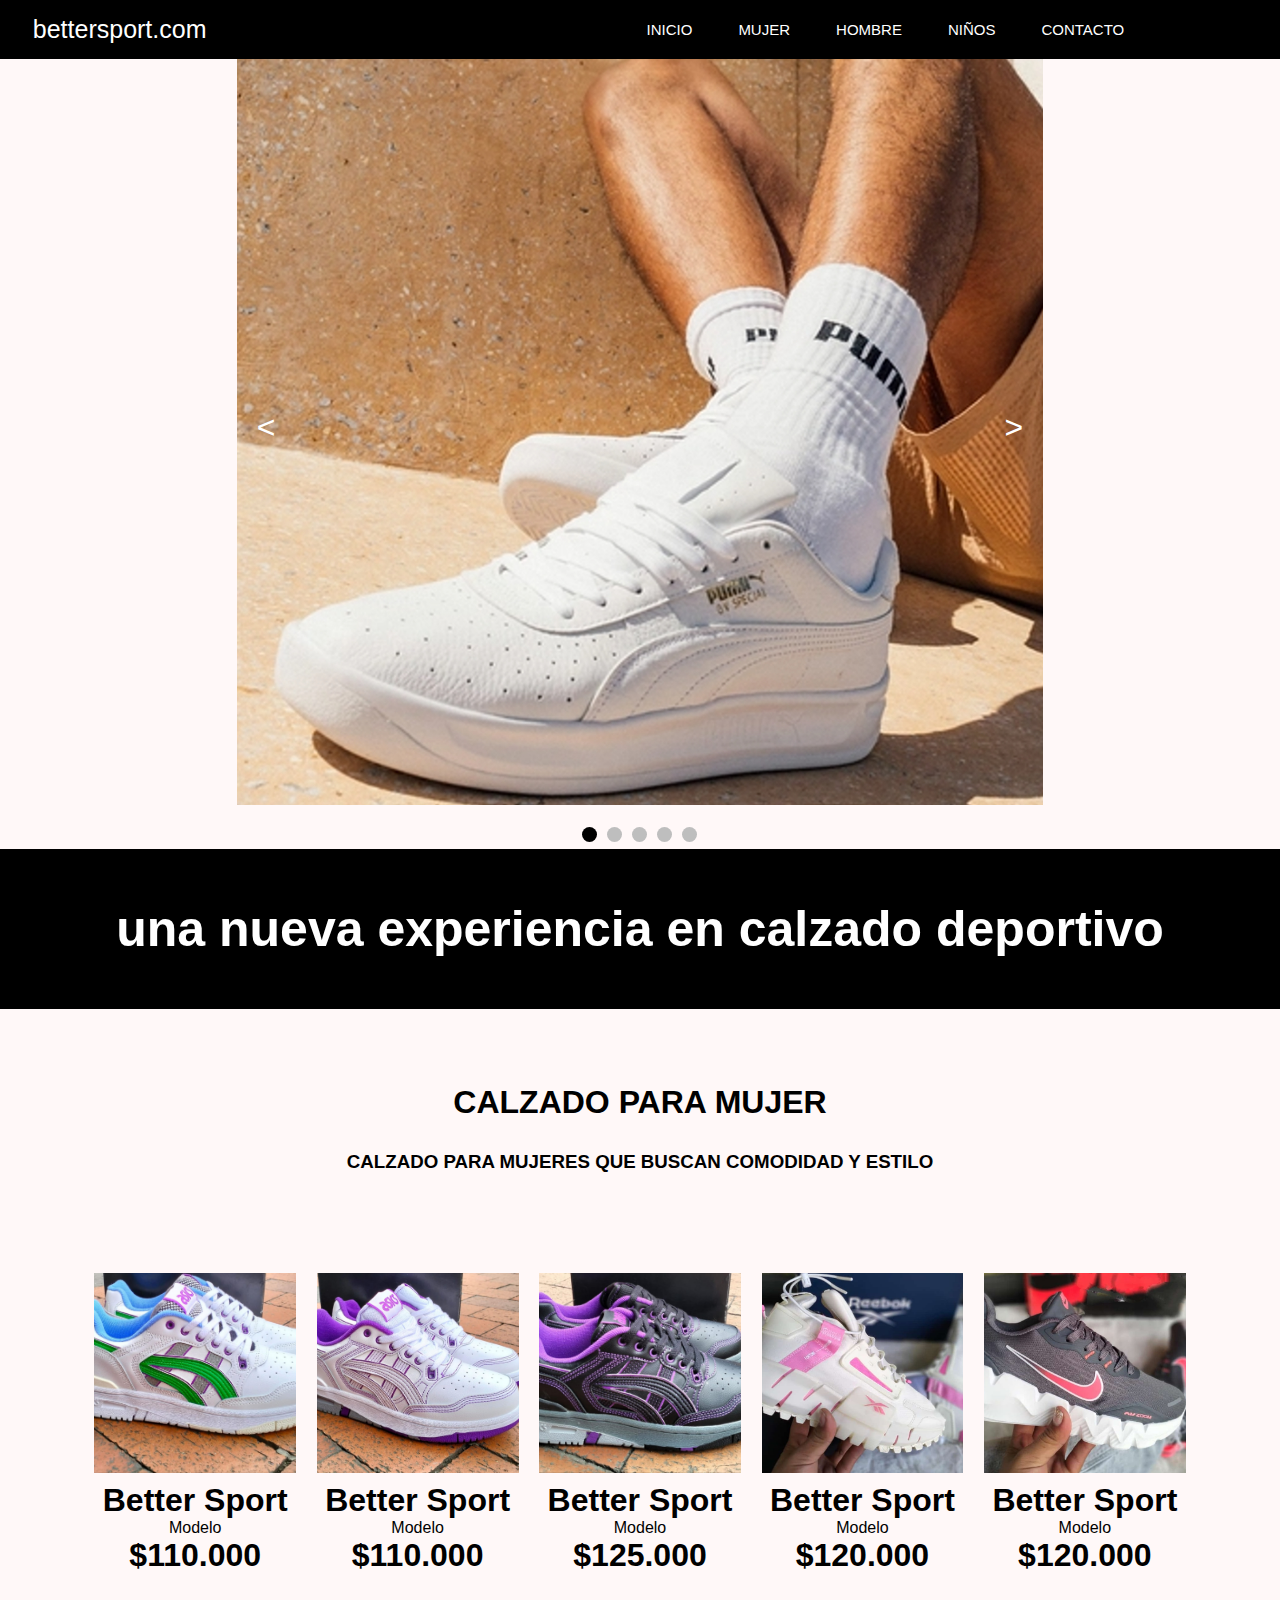
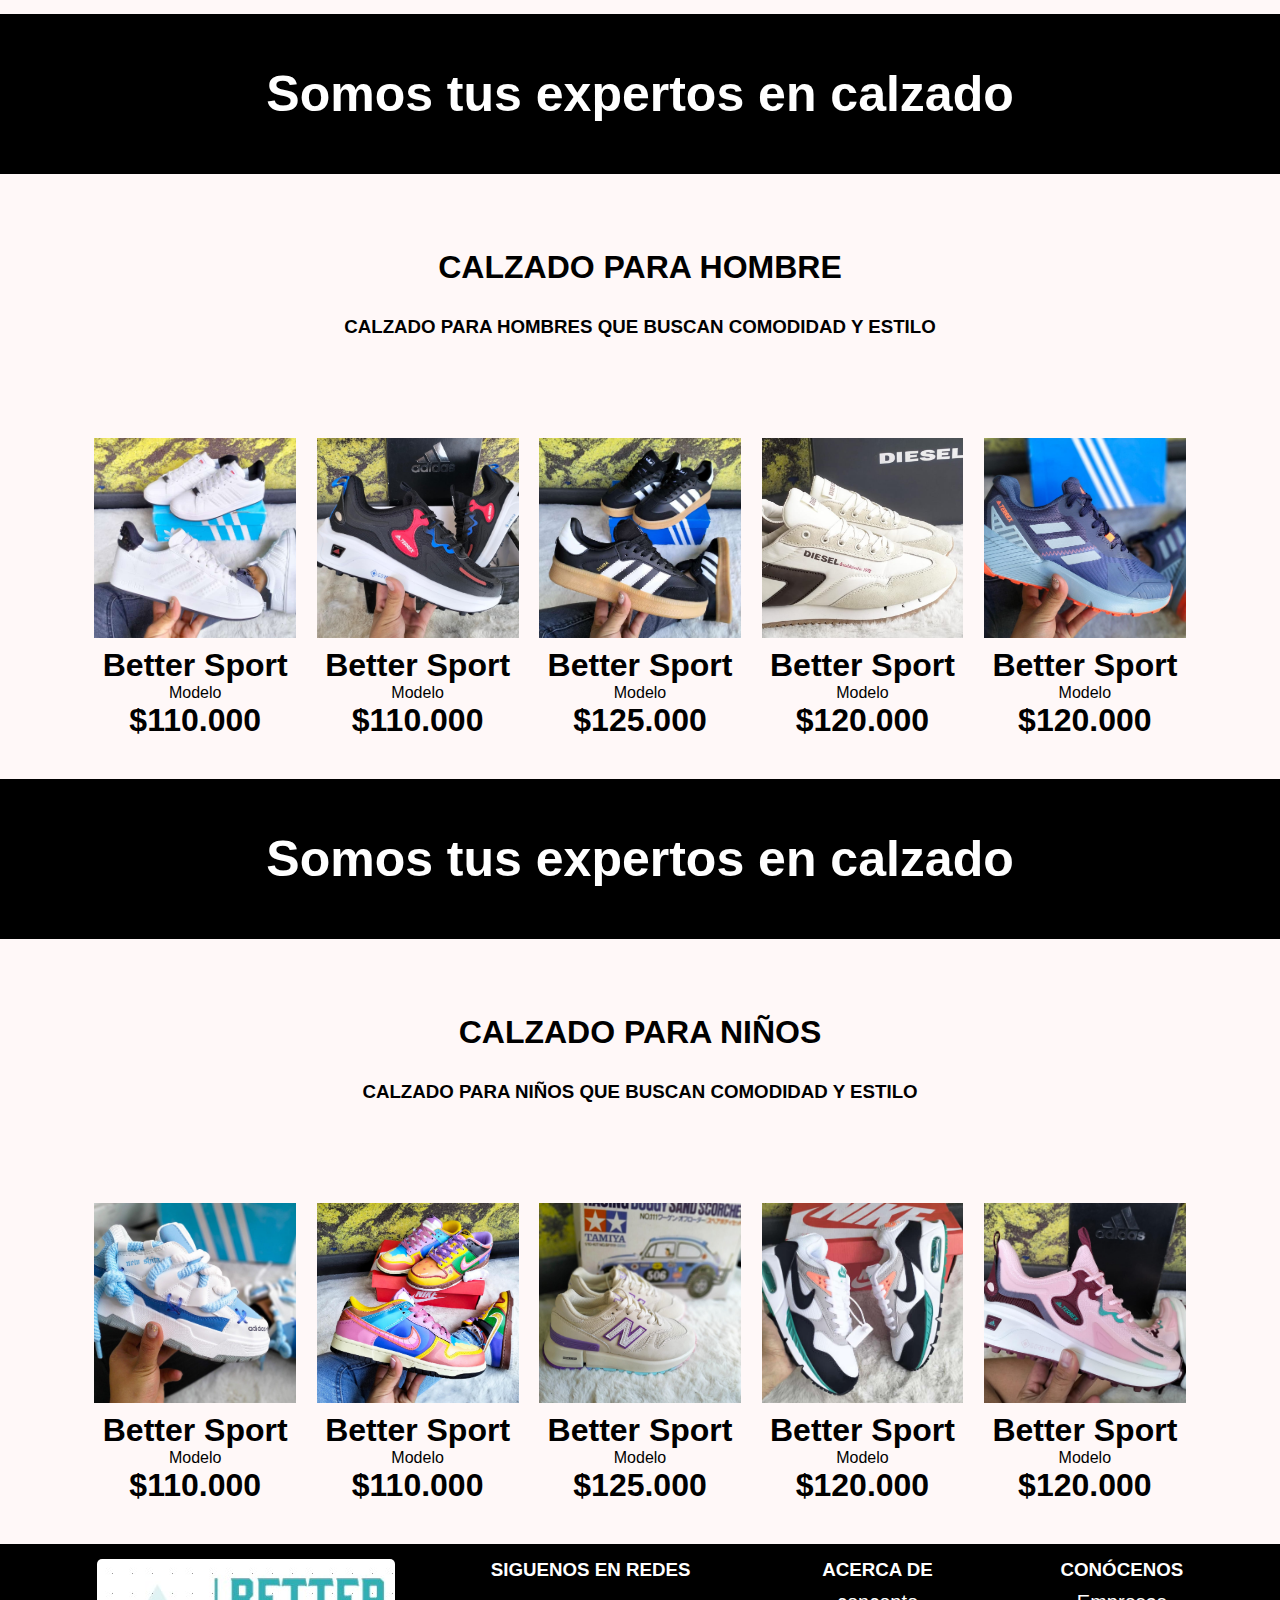
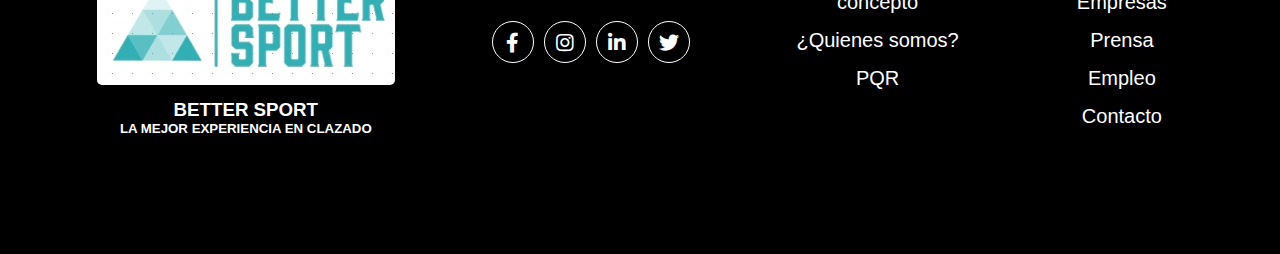
<file: ejercicio better sport/index.html>
<!DOCTYPE html>
<html lang="en">
<head>
  <meta charset="UTF-8">
  <link rel="stylesheet" href="https://fonts.cdnfonts.com/css/nunito-2"/>
  <link rel="stylesheet" href="https://cdnjs.cloudflare.com/ajax/libs/font-awesome/5.15.4/css/all.min.css">
  <meta name="viewport" content="width=device-width, initial-scale=1.0">
  <link rel="stylesheet" href="main.css" type="text/css" />
  <script defer src="carru.js" ></script>
  <title>BETTER SPORT</title>
<head/>
<body>
    <div class="contenedor">
      <header>
        <div class="logo">
          <a href="#">bettersport.com</a>
        </div>
          <nav class="nav">
            <ul>
              <li><a href="#banner-i">INICIO</a></li>
              <li><a href="#banner-m">MUJER</a></li>
              <li><a href="#banner-h">HOMBRE</a></li>
              <li><a href="#banner-n">NIÑOS</a></li>
              <li><a href="#banner-c">CONTACTO</a></li>
            </ul>
          </nav>
      </header>
    </div>
<!--================================================================================== 
  INICIO
===================================================================================-->
<section id="banner-i" class="banner">
  <div class="carrousel">
    <div class="grande">
        <img src="imagenes/imaguen1.jpg"  height="800"  alt="Imagen 1" class="img">
        <img src="imagenes/imaguen2.jpg"  height="800"  alt="Imagen 2" class="img">
        <img src="imagenes/imaguen3.jpg"  height="800"  alt="Imagen 2" class="img">
        <img src="imagenes/imaguen4.jpg"  height="800"  alt="Imagen 2" class="img">
        <img src="imagenes/imaguen5.jpg"  height="800"  alt="Imagen 2" class="img">
    </div>
    <ul class="puntos">
        <li class="punto activo"></li>
        <li class="punto"></li>
        <li class="punto"></li>
        <li class="punto"></li>
        <li class="punto"></li>
    </ul>
    <div class="arrow arrow-left">&lt;</div>
    <div class="arrow arrow-right">&gt;</div>
  </div>
</section>
<!--================================================================================== 
    PARALLAX
===================================================================================-->
<section class="Parallax-3">
  <div>
    <h1> una nueva experiencia en calzado deportivo</h1>
  </div>        
</section>
<!--================================================================================== 
    ESTILO BANNER MUJERES
===================================================================================-->
<section id="banner-m" class="banner">
  <div class="mujer">
    <h1>CALZADO PARA MUJER</h1>
    <h3>CALZADO PARA MUJERES QUE BUSCAN COMODIDAD Y ESTILO</h3>
  </div>
  <div class="contenido-banner">
    <div class="Productos">
      <div class="img">
      <img src="imagenes/foto-1.jpg" alt="">
      </div>
      <div class="datos">
        <h1 class="marca">Better Sport</h1>
        <p>Modelo</p>
        <h1>$110.000</h1>
      </div>
    </div>
    <div class="Productos">
      <div class="img">
      <img src="imagenes/foto-2.jpg" alt="">
      </div>
      <div class="datos">
        <h1 class="marca">Better Sport</h1>
        <p>Modelo</p>
        <h1>$110.000</h1>
      </div>
    </div>
    <div class="Productos">
      <div class="img">
      <img src="imagenes/foto-3.jpg" alt="">
      </div>
      <div class="datos">
        <h1 class="marca">Better Sport</h1>
        <p>Modelo</p>
        <h1>$125.000</h1>
      </div>
    </div>
    <div class="Productos">
      <div class="img">
      <img src="imagenes/foto-4.jpg" alt="">
      </div>
      <div class="datos">
        <h1 class="marca">Better Sport</h1>
        <p>Modelo</p>
        <h1>$120.000</h1>
      </div>
    </div>
    <div class="Productos">
      <div class="img">
      <img src="imagenes/foto-5.jpg" alt="">
      </div>
      <div class="datos">
        <h1 class="marca">Better Sport</h1>
        <p>Modelo</p>
        <h1>$120.000</h1>
      </div>
    </div>
  </div>
</section>

<!--================================================================================== 
    PARALLAX
===================================================================================-->
<section class="Parallax">
  <div>
    <h1> Somos tus expertos en calzado</h1>
  </div>        
</section>
<!--================================================================================== 
    ESTILO BANNER HOMBRES
===================================================================================-->
<section id="banner-h" class="banner">
  <div class="mujer">
    <h1>CALZADO PARA HOMBRE</h1>
    <h3>CALZADO PARA HOMBRES QUE BUSCAN COMODIDAD Y ESTILO</h3>
  </div>
  <div class="contenido-banner">
    <div class="Productos">
      <div class="img">
      <img src="imagenes/foto-6.jpg" alt="">
      </div>
      <div class="datos">
        <h1 class="marca">Better Sport</h1>
        <p>Modelo</p>
        <h1>$110.000</h1>
      </div>
    </div>
    <div class="Productos">
      <div class="img">
      <img src="imagenes/foto-7.jpg" alt="">
      </div>
      <div class="datos">
        <h1 class="marca">Better Sport</h1>
        <p>Modelo</p>
        <h1>$110.000</h1>
      </div>
    </div>
    <div class="Productos">
      <div class="img">
      <img src="imagenes/foto-8.jpg" alt="">
      </div>
      <div class="datos">
        <h1 class="marca">Better Sport</h1>
        <p>Modelo</p>
        <h1>$125.000</h1>
      </div>
    </div>
    <div class="Productos">
      <div class="img">
      <img src="imagenes/foto-9.jpg" alt="">
      </div>
      <div class="datos">
        <h1 class="marca">Better Sport</h1>
        <p>Modelo</p>
        <h1>$120.000</h1>
      </div>
    </div>
    <div class="Productos">
      <div class="img">
      <img src="imagenes/foto-10.jpg" alt="">
      </div>
      <div class="datos">
        <h1 class="marca">Better Sport</h1>
        <p>Modelo</p>
        <h1>$120.000</h1>
      </div>
    </div>
  </div>
</section>
<!--================================================================================== 
    PARALLAX
===================================================================================-->
<section class="Parallax-2">
  <div>
    <h1> Somos tus expertos en calzado</h1>
  </div>        
</section>
<!--================================================================================== 
    ESTILO BANNER niños
===================================================================================-->
<section id="banner-n" class="banner">
  <div class="mujer">
      <h1>CALZADO PARA NIÑOS</h1>
      <h3>CALZADO PARA NIÑOS QUE BUSCAN COMODIDAD Y ESTILO</h3>
  </div>
  <div class="contenido-banner">
    <div class="Productos">
      <div class="img">
      <img src="imagenes/foto-11.jpg" alt="">
      </div>
      <div class="datos">
        <h1 class="marca">Better Sport</h1>
        <p>Modelo</p>
        <h1>$110.000</h1>
      </div>
    </div>
    <div class="Productos">
      <div class="img">
      <img src="imagenes/foto-12.jpg" alt="">
      </div>
      <div class="datos">
        <h1 class="marca">Better Sport</h1>
        <p>Modelo</p>
        <h1>$110.000</h1>
      </div>
    </div>
    <div class="Productos">
      <div class="img">
      <img src="imagenes/foto-13.jpg" alt="">
      </div>
      <div class="datos">
        <h1 class="marca">Better Sport</h1>
        <p>Modelo</p>
        <h1>$125.000</h1>
      </div>
    </div>
    <div class="Productos">
      <div class="img">
      <img src="imagenes/foto-14.jpg" alt="">
      </div>
      <div class="datos">
        <h1 class="marca">Better Sport</h1>
        <p>Modelo</p>
        <h1>$120.000</h1>
      </div>
    </div>
    <div class="Productos">
      <div class="img">
      <img src="imagenes/foto-15.jpg" alt="">
      </div>
      <div class="datos">
        <h1 class="marca">Better Sport</h1>
        <p>Modelo</p>
        <h1>$120.000</h1>
      </div>
    </div>
  </div>
</section>

<!--================================================================================== 
    footers
===================================================================================-->
<footer id="banner-c">
  <div class="final">
    <div class="logos">  
      <div class="acerca">
        <img src="imagenes/logo.jpg" alt=""/>
      </div>
      <div class="nombre">
        <h3>BETTER SPORT</h3>
        <h5>LA MEJOR EXPERIENCIA EN CLAZADO</h5>
      </div>
    </div>
    
    <div class="sociales">
      <h3 style="color: #ffffff;">SIGUENOS EN REDES</h3>
      <div class="redes">
        <a href="#"><i class="fab fa-facebook-f"></i></a>
        <a href="#"><i class="fab fa-instagram"></i></a>
        <a href="#"><i class="fab fa-linkedin-in"></i></a>
        <a href="#"><i class="fab fa-twitter"></i></a>
      </div>
    </div>
    <div class="menu">
      <h3 style="color: #fff;">ACERCA DE</h3>
      <ul>
        <li><a href="#">concepto</a></li>
        <li><a href="#">¿Quienes somos?</a></li>
        <li><a href="#">PQR</a></li>
      </ul>
    </div>   
    <div class="menu">
      <h3 style="color: #fff;">CONÓCENOS</h3>
      <ul>
        <li><a href="#">Empresas</a></li>
        <li><a href="#">Prensa</a></li>
        <li><a href="#">Empleo</a></li>
        <li><a href="#">Contacto</a></li>
      </ul> 
    </div>
  </div>
</footer> 
  </body>
</html>
</file>
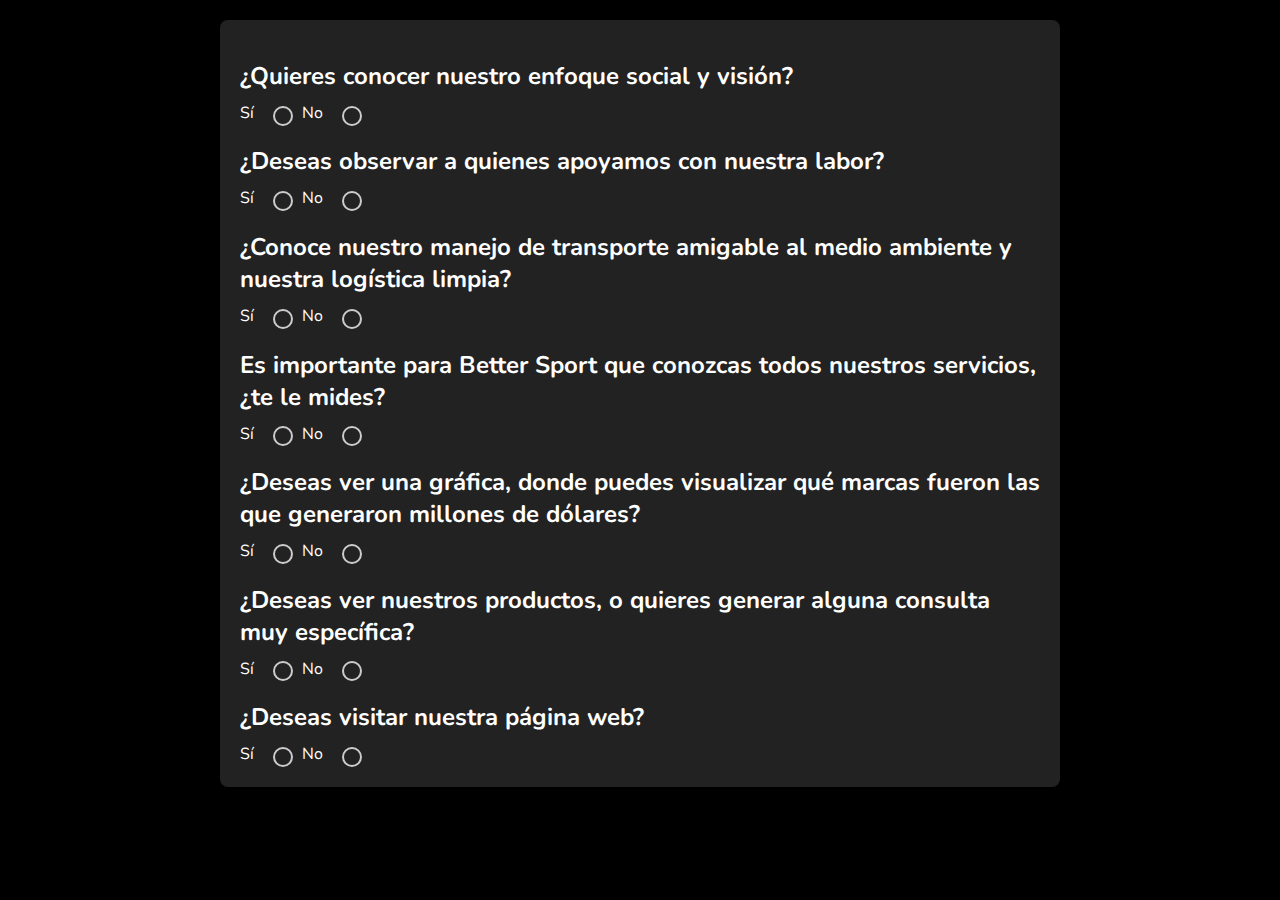
<file: ejercicio better sport/Formulario.html>
<!DOCTYPE html>
<html lang="es">
<head>
    <meta charset="UTF-8">
    <meta name="viewport" content="width=device-width, initial-scale=1.0">
    <title>Better Sport</title>
    <link rel="stylesheet" href="styles.css">
    <link href="https://fonts.googleapis.com/css2?family=Nunito:wght@400;700&display=swap" rel="stylesheet">
</head>
<body>
<!-- https://es.statista.com/grafico/13471/facturacion-por-calzado-de-una-seleccion-de-marcas-deportivas/ -->
<div class="Better">
    <h2>¿Quieres conocer nuestro enfoque social y visión?</h2>
    <form id="formulario">
        <!-- Pregunta 1 -->
        <label for="respuesta-si">Sí</label>
        <input type="radio" id="respuesta-si" name="respuesta1" value="si">
        <label for="respuesta-no">No</label>
        <input type="radio" id="respuesta-no" name="respuesta1" value="no"><br>
        
        <div id="informacion1-si" class="informacion">
            <p>¡Genial! en Better Sport es primordial el bienestar y la educación de nuestros colaboradores; y enfocamos nuestro esfuerzo en promover la actividad física saludable.</p>
        </div>
        <div id="informacion1-no" class="informacion">
            <p>Entendemos la diversidad de opinión y prioridades.</p>
        </div>
        
        <!-- Pregunta 2 -->
        <div id="pregunta2" class="pregunta">
            <h2>¿Deseas observar a quienes apoyamos con nuestra labor?</h2>
            <label for="deporte-si">Sí</label>
            <input type="radio" id="deporte-si" name="respuesta2" value="si">
            <label for="deporte-no">No</label>
            <input type="radio" id="deporte-no" name="respuesta2" value="no"><br>
        </div>
        
        <div id="informacion2-si" class="informacion">
            <p>Promovemos la actividad física y posibilitamos con nuestro producto de alta calidad implementos esenciales para el desarrollo, y participamos de espacios y entornos deportivos.</p>
        </div>
        <div id="informacion2-no" class="informacion">
            <p>Entendemos la diversidad de opinión y prioridades.</p>
        </div>

        <!-- Pregunta 3 -->
        <div id="pregunta3" class="pregunta">
            <h2>¿Conoce nuestro manejo de transporte amigable al medio ambiente y nuestra logística limpia?</h2>
            <label for="transporte-si">Sí</label>
            <input type="radio" id="transporte-si" name="respuesta3" value="si">
            <label for="transporte-no">No</label>
            <input type="radio" id="transporte-no" name="respuesta3" value="no"><br>
        </div>
        
        <div id="informacion3-si" class="informacion">
            <p>Consideramos el deporte como estilo de vida saludable, para Better Sport es primordial ejecutar manejo ambiental, mitigando los efectos nocivos de la contaminación, es por esta razón que nuestros domiciliarios se transportan en vehículos eléctricos.</p>
        </div>
        <div id="informacion3-no" class="informacion">
            <p>Entendemos la diversidad de opinión y prioridades.</p>
        </div>

        <!-- Pregunta 4 -->
        <div id="pregunta4" class="pregunta">
            <h2>Es importante para Better Sport que conozcas todos nuestros servicios, ¿te le mides?</h2>
            <label for="servicios-si">Sí</label>
            <input type="radio" id="servicios-si" name="respuesta4" value="si">
            <label for="servicios-no">No</label>
            <input type="radio" id="servicios-no" name="respuesta4" value="no"><br>
        </div>
        
        <div id="informacion4-si" class="informacion">
            <p>Dentro de los servicios que ofrecemos destaca la asesoría personalizada, además de ayudarte con tu compra por más de 3 pares te obsequiamos un día de gym, y si deseas adquirir nuestro producto personalizado según el deporte que desees ejercer te obsequiamos un plan de rutina y dieta.</p>
        </div>
        <div id="informacion4-no" class="informacion">
            <p>Entendemos la diversidad de opinión y prioridades, esta ya es la última consulta.</p>
        </div>

        <!-- Pregunta 5 -->
        <div id="pregunta5" class="pregunta">
            <h2>¿Deseas ver una gráfica, donde puedes visualizar qué marcas fueron las que generaron millones de dólares?</h2>
            <label for="grafica-si">Sí</label>
            <input type="radio" id="grafica-si" name="respuesta5" value="si">
            <label for="grafica-no">No</label>
            <input type="radio" id="grafica-no" name="respuesta5" value="no"><br>
        </div>
        
        <div id="informacion5-si" class="informacion">
            <div class="grafica-container">
                <h2>Gráfica de Barras</h2>
                <div class="grafica" id="grafica"></div>
            </div>
        </div>
        <div id="informacion5-no" class="informacion">
            <p>Puedes observar nuestros productos.</p>
        </div>

        <!-- Pregunta 6 -->
        <div id="pregunta6" class="pregunta">
            <h2>¿Deseas ver nuestros productos, o quieres generar alguna consulta muy específica?</h2>
            <label for="productos-si">Sí</label>
            <input type="radio" id="productos-si" name="respuesta6" value="si">
            <label for="productos-no">No</label>
            <input type="radio" id="productos-no" name="respuesta6" value="no"><br>
        </div>
        
        <div id="informacion6-si" class="informacion">
            <p>¡Excelente! actualmente contamos con estilos para dama, caballero y niño, podrás acceder a nuestros listados seleccionando tu opción de preferencia.</p>
        </div>
        <div id="informacion6-no" class="informacion">
            <p>Puedes observar nuestros productos.</p>
        </div>

        <!-- Pregunta 7 -->
        <div id="pregunta7" class="pregunta">
            <h2>¿Deseas visitar nuestra página web?</h2>
            <label for="web-si">Sí</label>
            <input type="radio" id="web-si" name="respuesta7" value="si">
            <label for="web-no">No</label>
            <input type="radio" id="web-no" name="respuesta7" value="no"><br>
        </div>
        
        <div id="informacion7-si" class="informacion">
            <p>¡Genial! Puedes visitar nuestra página web para más información y productos.</p>
        </div>
        <div id="informacion7-no" class="informacion">
            <p>Entendemos la diversidad de opinión y prioridades.</p>
        </div>

    </form>
</div>


<script>
    document.addEventListener("DOMContentLoaded", function() {
    const data = [
        { label: 'Nike', value: 29.1 },
        { label: 'Adidas', value: 13.1 },
        { label: 'Skechers', value: 7.4 },
        { label: 'Puma', value: 4.5 },
        { label: 'Asics', value: 3.0 },
        { label: 'Converse', value: 2.1 },
        { label: 'Under Armour', value: 1.4 }
    ];

    const grafica = document.getElementById('grafica');

    data.forEach(item => {
        const barra = document.createElement('div');
        barra.classList.add('barra');
        barra.style.height = (item.value * 10) + 'px';
        barra.innerHTML = `<span>${item.value}</span>`;

        const etiqueta = document.createElement('div');
        etiqueta.classList.add('etiqueta');
        etiqueta.innerText = item.label;

        const contenedor = document.createElement('div');
        contenedor.style.position = 'relative';
        contenedor.style.display = 'flex';
        contenedor.style.flexDirection = 'column';
        contenedor.style.alignItems = 'center';
        contenedor.appendChild(barra);
        contenedor.appendChild(etiqueta);

        grafica.appendChild(contenedor);
    });

    function manejarCambio(respuestaNum, siguientePreguntaNum) {
        const respuestaInputs = document.querySelectorAll(`input[name="respuesta${respuestaNum}"]`);
        respuestaInputs.forEach((input) => {
            input.addEventListener('change', function() {
                document.querySelector(`#informacion${respuestaNum}-si`).style.display = 'none';
                document.querySelector(`#informacion${respuestaNum}-no`).style.display = 'none';

                if (this.value === 'si') {
                    document.querySelector(`#informacion${respuestaNum}-si`).style.display = 'block';
                    
                    // Redirect to index.html if it's the last question
                    if (respuestaNum === 7) {
                        window.location.href = 'index.html';
                    }
                } else if (this.value === 'no') {
                    document.querySelector(`#informacion${respuestaNum}-no`).style.display = 'block';
                }

                if (siguientePreguntaNum) {
                    document.querySelector(`#pregunta${siguientePreguntaNum}`).style.display = 'block';
                }
            });
        });
    }

    manejarCambio(1, 2);
    manejarCambio(2, 3);
    manejarCambio(3, 4);
    manejarCambio(4, 5);
    manejarCambio(5, 6);
    manejarCambio(6, 7);  // Added for the new question
    manejarCambio(7, null);  // No next question for the new question
});
</script>
</file>
<file: ejercicio better sport/main.css>
/* General Styles */
* {
  box-sizing: border-box;
  font-family: 'Nunito', sans-serif;
  margin: 0;
  padding: 0;
}

html {
  background-color: #000000;
  scroll-behavior: smooth;
}

/* Header Styles */
.contenedor {
  background-color: #000000;
  position: fixed;
  width: 100%;
  top: 0;
  left: 0;
  z-index: 99;
}

.contenedor header {
  max-width: 98%;
  margin: auto;
  display: flex;
  justify-content: space-between;
  align-items: center;
  padding: 15px 20px;
}

.contenedor header .logo a {
  font-size: 25px;
  color: #ffffff;
  text-decoration: none;
}

.contenedor header ul {
  display: flex;
  list-style: none;
  margin-right: 100px;
}

.contenedor header nav ul li a {
  font-size: 15px;
  color: rgb(255, 255, 255);
  margin: 0 20px;
  padding: 3px;
  transition: .1s;
  text-decoration: none;
}

.contenedor header nav ul li a:hover {
  color: #ffffff;
  border-bottom: solid 3px #ffffff;
}

/* Carousel Styles */
.carrousel {
  width: 63%;
  margin: 0 auto;
  overflow: hidden;
  position: relative;
}

.carrousel .grande {
  display: flex;
  transition: transform 0.5s ease;
  width: 100%;
}

.carrousel .img-container {
  flex: 0 0 100%;
  width: 100%;
  padding-top: 56.25%; /* 16:9 aspect ratio */
  position: relative;
  overflow: hidden;
  box-sizing: border-box;
  padding-right: 20px; /* Add spacing between slides */
}

.carrousel .img-container:last-child {
  padding-right: 0; /* Remove padding from the last slide */
}

.carrousel .img-container img {
  position: absolute;
  top: 0;
  left: 0;
  width: calc(100% - 20px); /* Adjust image width to account for padding */
  height: 100%;
  object-fit: contain;
  object-position: center;
}

.carrousel .puntos {
  list-style: none;
  width: 100%;
  margin: 1em 0 0;
  padding: .4em;
  display: flex;
  justify-content: center;
  align-items: center;
}

.carrousel .puntos .punto {
  width: 15px;
  height: 15px;
  background-color: #bebebe;
  border-radius: 50%;
  margin: 0 5px;
  cursor: pointer;
  transition: background-color 0.3s ease;
}

.carrousel .puntos .punto.activo {
  background-color: #000000;
}

.carrousel .arrow {
  position: absolute;
  top: 50%;
  transform: translateY(-50%);
  background-color: transparent;
  color: white;
  border: none;
  font-size: 2rem;
  cursor: pointer;
  z-index: 10;
  padding: 10px;
  transition: background-color 0.3s;
}

.carrousel .arrow-left {
  left: 10px;
}

.carrousel .arrow-right {
  right: 10px;
}

.carrousel .arrow:hover {
  background-color: black;
}

/* Banner Styles */
.banner {
  margin-top: 5px;
  background: #fff8f8;
  height: 20%;
  color: #000000;
  display: block;
  text-align: center;
}

.banner .mujer {
  padding: 40px;
}

.banner .mujer h1 {
  padding: 15px;
  color: #000000;
  margin-top: 20px;
}

.banner .mujer h3 {
  padding: 15px;
}

.banner .contenido-banner {
  display: flex;
  justify-content: space-evenly;
  padding: 20px;
  max-width: 90%;
  height: 90%;
  margin: auto;
  text-align: center;
  border-radius: 40px;
}

.contenido-banner .Productos {
  width: 250px;
  margin: 20px 5px;
  text-align: center;
}

.contenido-banner .Productos .img img {
  width: 95%;
  height: 200px;
  margin: 5px;
  object-fit: cover; /* Ensures the image covers the container without stretching */
  transition: transform 0.3s ease, box-shadow 0.3s ease; /* Smooth transition for transform and box-shadow */
}

.contenido-banner .Productos .img img:hover {
  transform: translateY(-10px); /* Pushes the image slightly forward */
  box-shadow: 0 10px 20px rgba(0, 0, 0, 0.3); /* Adds a small shadow */
}

.contenido-banner .Productos .datos {
  color: #000;
}

/* Parallax Styles */
.Parallax, .Parallax-2, .Parallax-3 {
  clear: both;
  width: 100%;
  height: 150px;
  margin-top: 5px;
  background-size: cover;
  background-position: center top;
}

.Parallax {
  background: none;
  background-color: #000000; /* Color de fondo negro */
}

.Parallax-2 {
  background: none;
  background-color: #000000; /* Color de fondo negro */
}

.Parallax-3 {
  background: none;
  background-color: #000000; /* Color de fondo negro */
}

.Parallax, .Parallax-2, .Parallax-3 {
  clear: both;
  width: 100%;
  height: 150px;
  margin-top: 5px;
  background-size: cover;
  background-position: center top;
  display: flex;
  justify-content: center; /* Centra horizontalmente */
  align-items: center;    /* Centra verticalmente */
}

.Parallax h1, .Parallax-2 h1, .Parallax-3 h1 {
  color: #ffffff;
  font-size: 50px;
  margin: 0;
  text-align: center;
}

/* Footer Styles */
.final {
  background-color: rgba(0, 0, 0, 0.8);
  height: 300px;
  max-width: 100%;
  margin: 5px;
  display: flex;
  justify-content: space-evenly;
}

.final .logos, .final .menu, .final .sociales {
  max-width: calc(100% / 4 - 5px);
  text-align: center;
  margin-top: 10px;
}

.final .logos .acerca img {
  border-radius: 5px;
  margin-bottom: 10px;
}

.final .logos .nombre h3, .final .logos .nombre h5 {
  color: #ffffff;
}

.final .menu h2 {
  color: rgb(255, 255, 255);
}

.final .menu ul li {
  list-style: none;
  padding: 5px;
  margin: 5px;
}

.final .menu ul li a {
  text-decoration: none;
  color: rgb(255, 255, 255);
  font-size: 20px;
}

.final .menu ul li a:hover {
  color: #ffffff;
  border-bottom: solid 3px #ffffff;
}

.final .sociales .redes {
  display: flex;
  justify-content: space-evenly;
}

.final .sociales .redes a i {
  color: #ffffff;
  display: inline-block;
  border: 1px solid #ffffff;
  border-radius: 100%;
  width: 42px;
  height: 42px;
  line-height: 42px;
  margin: 40px 5px;
  font-size: 20px;
  text-align: center;
}

.final .sociales .redes a i:hover {
  color: #ccc;
}

/* Additional Styles */
.contenedor-1 {
  background-color: rgb(211, 206, 206);
  max-width: 100%;
  height: 70px;
  margin: 0 5px;
  display: flex;
  justify-content: center;
}
</file>
<file: ejercicio better sport/styles.css>
/* Establecer la fuente predeterminada para todo el documento */
body {
    font-family: 'Nunito', sans-serif;
    margin: 0;
    padding: 0;
    background-color: #000; /* Fondo negro */
    color: #fff; /* Color de texto blanco para legibilidad */
}

/* Estilo para el contenedor principal */
.Better {
    max-width: 800px;
    margin: 20px auto;
    padding: 20px;
    background-color: #222; /* Fondo gris oscuro para contraste */
    box-shadow: 0 0 10px rgba(0, 0, 0, 0.5);
    border-radius: 8px;
    color: #fff; /* Color de texto blanco */
}

/* Estilo para los encabezados */
h2 {
    font-size: 1.5em;
    color: #fff; /* Color de texto blanco */
    margin-bottom: 10px;
}

/* Estilo para los párrafos */
p {
    font-size: 1em;
    color: #ddd; /* Color de texto gris claro para legibilidad */
    line-height: 1.6;
}

/* Estilo para las etiquetas de formulario */
label {
    font-size: 1em;
    color: #fff; /* Color de texto blanco */
    margin-right: 10px;
}

/* Estilo para los inputs de formulario */
input[type="radio"] {
    position: relative;
    width: 20px;
    height: 20px;
    -webkit-appearance: none;
    appearance: none;
    border: 2px solid #ccc;
    border-radius: 50%;
    outline: none;
    transition: 0.3s;
    cursor: pointer;
    margin-right: 5px;
    vertical-align: middle; /* Alinear el botón de radio con el medio del texto */
}

input[type="radio"]:hover {
    border-color: #777;
}

input[type="radio"]:checked::before {
    content: '';
    position: absolute;
    width: 12px;
    height: 12px;
    top: 50%;
    left: 50%;
    transform: translate(-50%, -50%);
    background-color: #4CAF50; /* Color verde para el estado seleccionado */
    border-radius: 50%;
    transition: 0.3s;
}

input[type="radio"]:checked {
    border-color: #4CAF50;
    animation: pulse 0.3s ease-in-out;
}

@keyframes pulse {
    0% {
        transform: scale(1);
    }
    50% {
        transform: scale(1.1);
    }
    100% {
        transform: scale(1);
    }
}

/* Estilo para las secciones de información */
.informacion {
    display: none;
    margin-top: 10px;
    padding: 10px;
    border: 1px solid #555; /* Borde gris oscuro */
    border-radius: 4px;
    background-color: #333; /* Fondo gris más oscuro */
    color: #fff; /* Color de texto blanco */
}

/* Estilo para el contenedor del gráfico */
.grafica-container {
    margin-top: 20px;
}

.grafica {
    display: flex;
    justify-content: space-around;
    align-items: flex-end;
    height: 320px; /* Altura aumentada para crear espacio en la parte superior */
    background-color: #444; /* Fondo gris oscuro */
    padding: 40px 20px 20px 20px; /* Añadir padding en la parte superior */
    border-radius: 8px;
    position: relative; /* Asegurar que la posición absoluta de las etiquetas funcione */
}

/* Estilo para cada barra en el gráfico */
.barra {
    width: 40px;
    background-color: #4caf50; /* Color verde para las barras */
    color: #fff; /* Color de texto blanco */
    text-align: center;
    border-radius: 4px 4px 0 0;
    position: relative;
    display: flex;
    flex-direction: column;
    justify-content: flex-end;
    align-items: center;
    padding-bottom: 5px;
    margin-top: auto; /* Asegurar que las barras comiencen desde la parte inferior */
}

/* Estilo para las etiquetas de las barras */
.barra span {
    position: absolute;
    top: -30px; /* Posicionar la etiqueta por encima de la barra */
    font-size: 0.9em;
    color: #fff; /* Color de texto blanco */
}

/* Estilo para las etiquetas de las barras */
.etiqueta {
    margin-top: 5px;
    font-size: 0.9em;
    text-align: center;
    color: #fff; /* Color de texto blanco */
}
</file>
